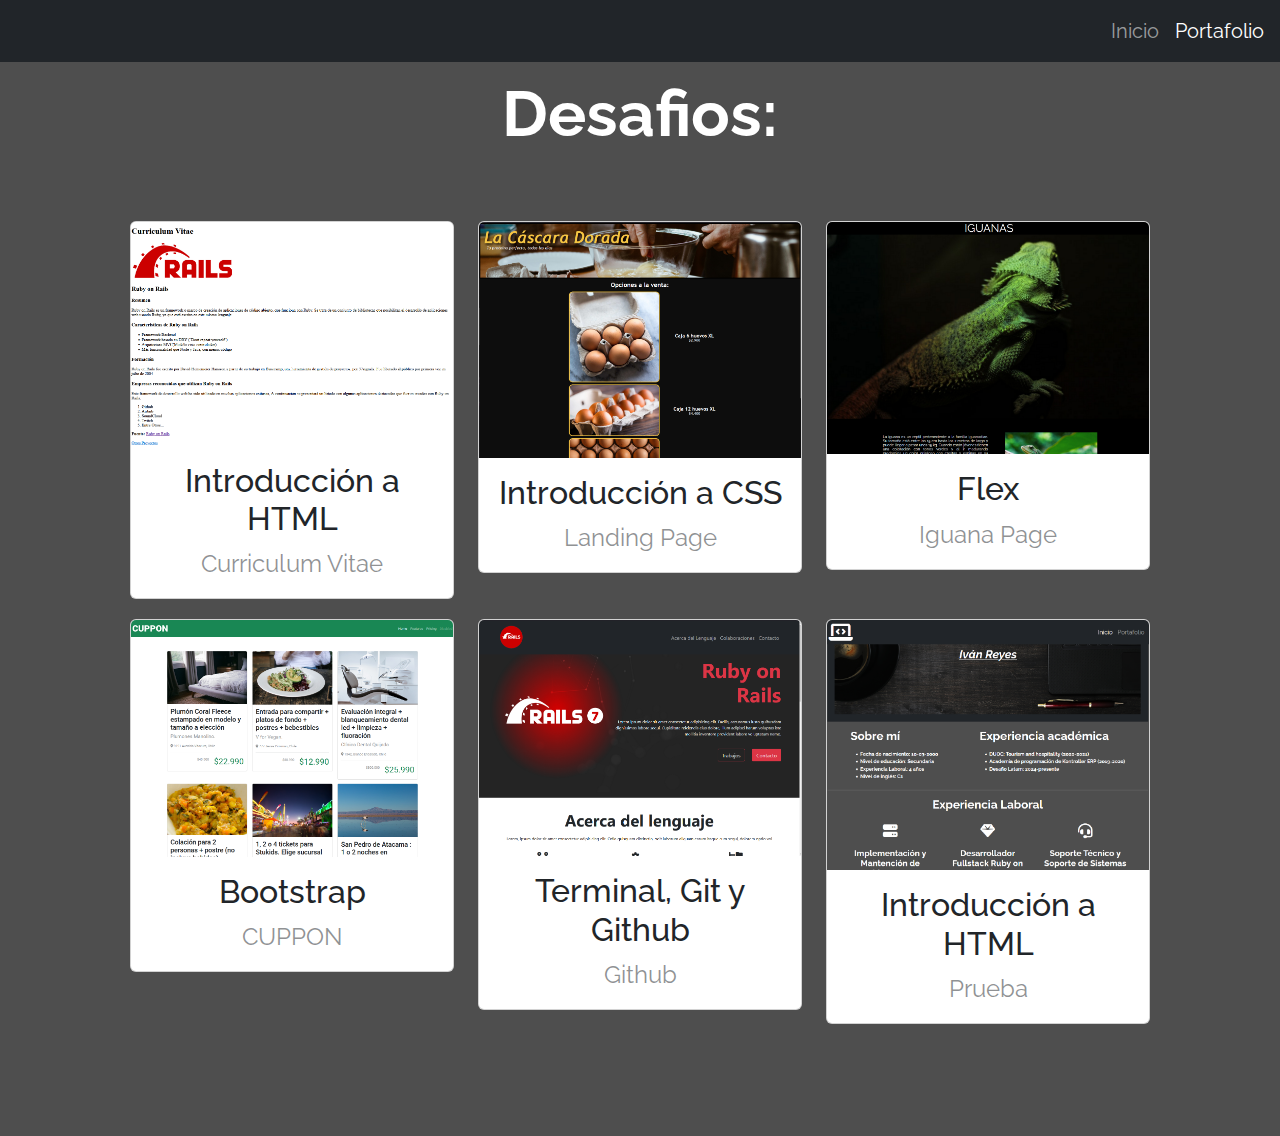
<file: portafolio.html>
<!DOCTYPE html>
<html lang="en">
    <head>
        <meta charset="UTF-8">
        <meta name="viewport" content="width=device-width, initial-scale=1.0">
        <link href="https://cdn.jsdelivr.net/npm/bootstrap@5.3.3/dist/css/bootstrap.min.css" rel="stylesheet" integrity="sha384-QWTKZyjpPEjISv5WaRU9OFeRpok6YctnYmDr5pNlyT2bRjXh0JMhjY6hW+ALEwIH" crossorigin="anonymous">
        <link rel="stylesheet" href="./assets/css/style.css">
        <link rel="stylesheet" href="https://cdnjs.cloudflare.com/ajax/libs/font-awesome/6.6.0/css/all.min.css" integrity="sha512-Kc323vGBEqzTmouAECnVceyQqyqdsSiqLQISBL29aUW4U/M7pSPA/gEUZQqv1cwx4OnYxTxve5UMg5GT6L4JJg==" crossorigin="anonymous" referrerpolicy="no-referrer" />
        <title>Portafolio</title>
    </head>
    <body>
        <nav class="navbar navbar-expand-lg navbar-dark bg-dark fixed-top p-2">
            <a href="./index.html">
                <i class="fa-solid fa-laptop-code fa-4x"></i>
            </a>
            <div class="collapse navbar-collapse justify-content-end" id="navbarNav">
                <ul class="navbar-nav ms-auto mb-2 mb-lg-0 fs-5">
                    <li class="nav-item">
                    <a class="nav-link" href="./index.html">Inicio</a>
                    </li>
                    <li class="nav-item">
                    <a class="nav-link active" href="./portafolio.html">Portafolio</a>
                    </li>
                </ul>
            </div>
            <button class="navbar-toggler mx-3" type="button">
                <span class="navbar-toggler-icon navbar-white"></span>
            </button>
        </nav>
        <section class="container text-center my-5">
            <br>
            <h2 class="display-3 fw-bold my-1">Desafios:</h2>
            <section class="container p-5 mt-3 bg-">
                <div class="row justify-content-center">
                <!-- card 1-->
                <div class="col-md-4 col-lg-4 mt-1 mb-3">
                    <div class="card">
                        <img src="./assets/img/Oldcv.png" class="card-img-top" alt="...">
                        <div class="card-body">
                            <h5 class="card-title fs-2">Introducción a HTML</h5>
                            <p class="card-text fs-4 fc-success text-body-tertiary">Curriculum Vitae</p>
                        </div>
                    </div>
                </div>
                <!-- card 2-->
                <div class="col-md-4  col-lg-4 mt-1 mb-3">
                    <div class="card">
                        <img src="./assets/img/landing.png" class="card-img-top" alt="...">
                        <div class="card-body">
                            <h5 class="card-title fs-2">Introducción a CSS</h5>
                            <p class="card-text fs-4 fc-success text-body-tertiary">Landing Page</p>
                        </div>
                    </div>
                </div>
                <!-- card 3 -->
                <div class="col-md-4  col-lg-4 mt-1 mb-3">
                    <div class="card">
                        <img src="./assets/img/Iguana.png" class="card-img-top" alt="...">
                        <div class="card-body">
                            <h5 class="card-title fs-2">Flex</h5>
                            <p class="card-text fs-4 fc-success text-body-tertiary">Iguana Page</p>
                        </div>
                    </div>
                </div>
                <!-- card 4-->
                <div class="col-md-4 col-lg-4 mt-1 mb-3">
                    <div class="card">
                        <img src="./assets/img/Cuppon.png" class="card-img-top" alt="...">
                        <div class="card-body">
                            <h5 class="card-title fs-2">Bootstrap</h5>
                            <p class="card-text fs-4 fc-success text-body-tertiary">CUPPON</p>
                        </div>
                    </div>
                </div>
                <!-- card 5-->
                <div class="col-md-4 col-lg-4 mt-1 mb-3">
                    <div class="card">
                        <img src="./assets/img/github.png" class="card-img-top" alt="...">
                        <div class="card-body">
                            <h5 class="card-title fs-2">Terminal, Git y Github</h5>
                            <p class="card-text fs-4 fc-success text-body-tertiary">Github</p>
                        </div>
                    </div>
                </div>
                <div class="col-md-4 col-lg-4 mt-1 mb-3">
                    <div class="card">
                        <img src="./assets/img/screenshot.png" class="card-img-top" alt="...">
                        <div class="card-body">
                            <h5 class="card-title fs-2">Introducción a HTML</h5>
                            <p class="card-text fs-4 fc-success text-body-tertiary">Prueba</p>
                        </div>
                    </div>
                </div>
            </section>
        </section> 
    </body>
</html>
</file>
<file: assets/css/style.css>
@import url('https://fonts.googleapis.com/css2?family=Raleway:ital,wght@0,100..900;1,100..900&display=swap');

*{
    margin:0px;
}

i{
    color:#ffffff;
}

body {
    background-color: rgb(78, 78, 78);
    font-family: "Raleway", sans-serif;
    color:white;
}

.box-3{
    height: 100%;
}

.box-3 > section{
    display: flex;
    padding: 5rem;
    justify-content: center;
    gap: 1%;
}

.box-3 > section > article > img{
    height:20rem;
}
</file>
